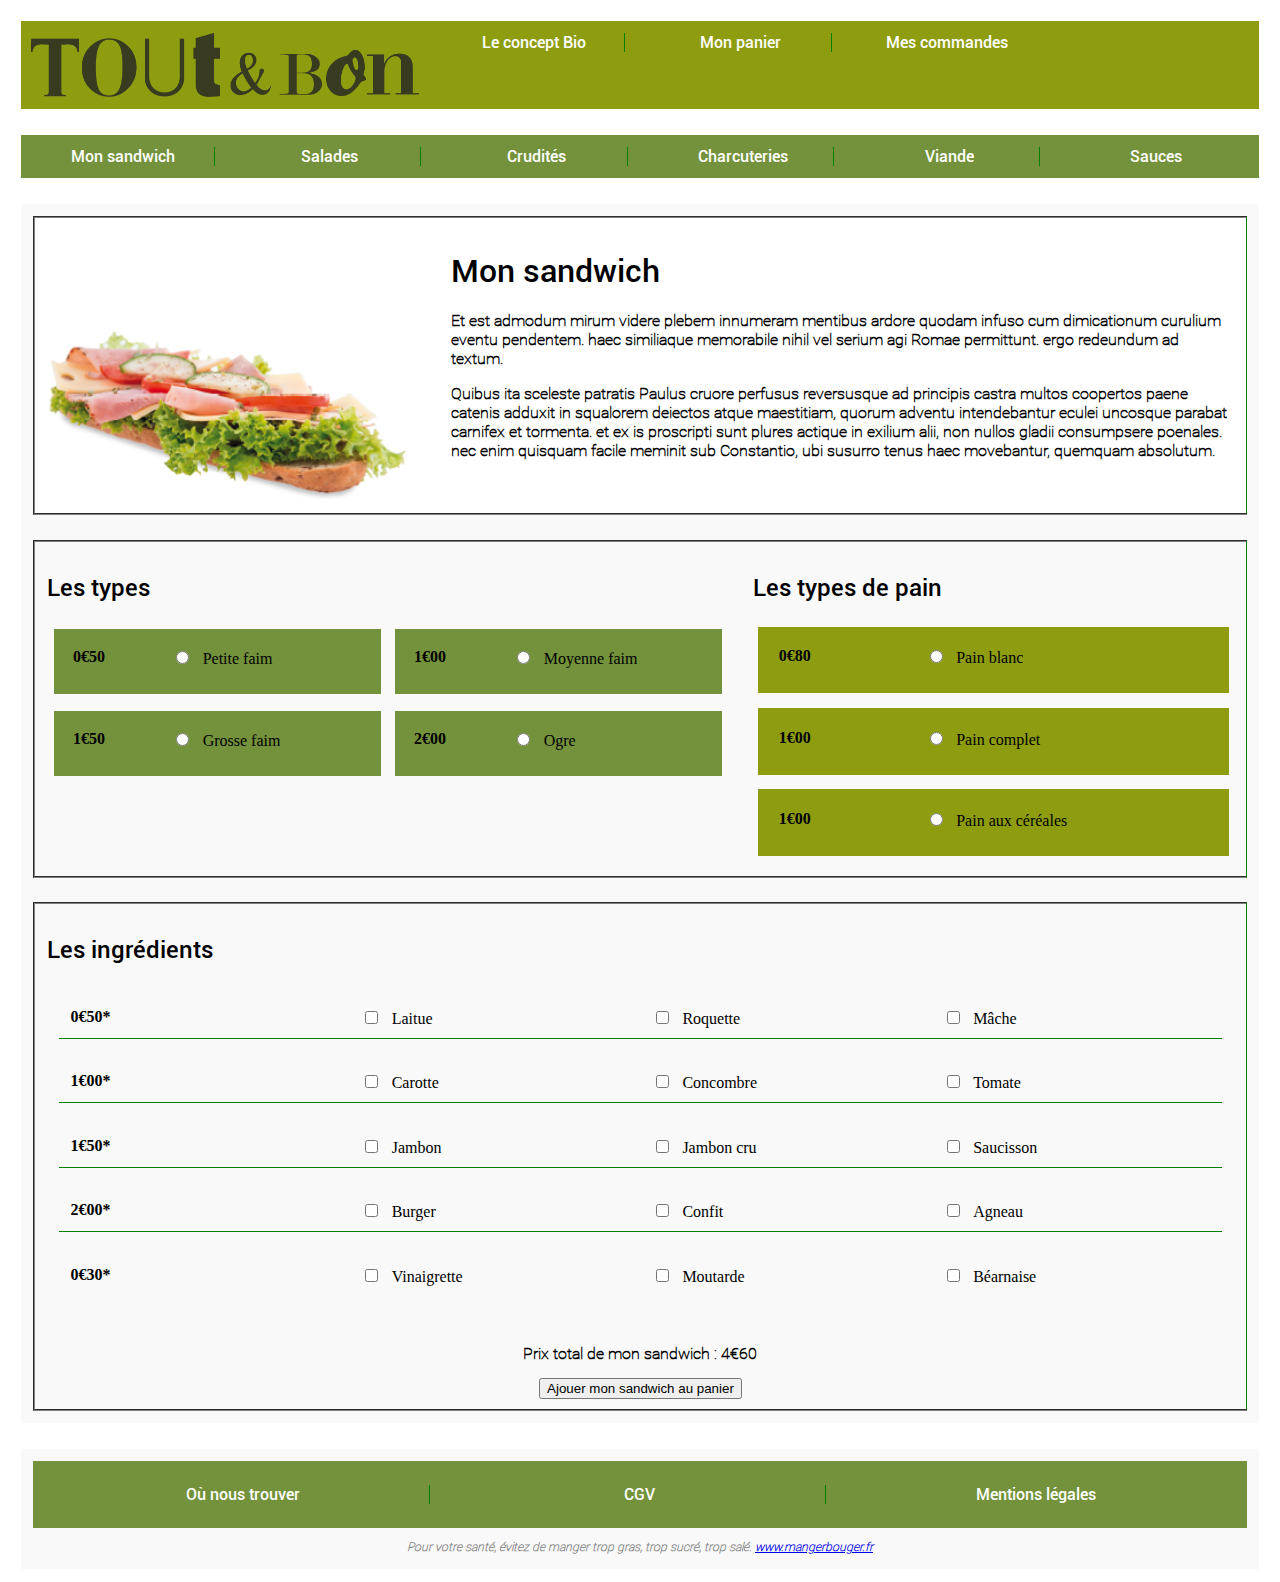
<file: index.html>
<!DOCTYPE html>
<html>
<head>
    <meta charset="utf-8">
	<title>Le bon Sandwich</title>
	<!--Framework CSS-->
	<link rel="stylesheet" type="text/css" href="frameworkCSS/css/main.css">
	<!--Sandwich CSS-->
	<link rel="stylesheet" type="text/css" href="css/styles.css">
</head>
<body>
  <header>
		<div class="row col-12 green-light">
			<img src="assets/img/logo.png" alt="Logo le bon Sandwich" class="col-4" id="logo">
			<a class="col-2 align-center border-right  " href="#">Le concept Bio</a>
			<a class="col-2 align-center border-right" href="html/panier.html">Mon panier</a>
			<a class="col-2 align-center" href="html/commandes.html">Mes commandes</a>
		</div>
	</header>
	<nav class="row col-12 green-dark">
		<a href="index.html" class="col-2 align-center border-right">Mon sandwich</a>
		<a href="html/salade.html" class="col-2 align-center border-right">Salades</a>
		<a href="html/crudite.html" class="col-2 align-center border-right">Crudités</a>
		<a href="html/charcuterie.html" class="col-2 align-center border-right">Charcuteries</a>
		<a href="html/viande.html" class="col-2 align-center border-right">Viande</a>
		<a href="html/sauce.html" class="col-2 align-center">Sauces</a>
	</nav>
  <form method="post" action="#">
    <section class="container col-12">
        <div class="col-12 row white border">
            <div class="col-4">
                <img src="assets/img/sandwich.png" alt="Sandwich" class="prez-img">
            </div>
            <div class="col-8">
                <h1>Mon sandwich</h1>
                <p>Et est admodum mirum videre plebem innumeram mentibus ardore quodam infuso cum dimicationum curulium eventu pendentem. haec similiaque memorabile nihil vel serium agi Romae permittunt. ergo redeundum ad textum.</p><p>Quibus ita sceleste patratis Paulus cruore perfusus reversusque ad principis castra multos coopertos paene catenis adduxit in squalorem deiectos atque maestitiam, quorum adventu intendebantur eculei uncosque parabat carnifex et tormenta. et ex is proscripti sunt plures actique in exilium alii, non nullos gladii consumpsere poenales. nec enim quisquam facile meminit sub Constantio, ubi susurro tenus haec movebantur, quemquam absolutum.</p>
            </div>
        </div>
        <div class="col-12 row border">
            <div class="col-7 move">
                <h2>Les types</h2>
                <div class="col-6 encart-1">
            			<div class="col-4 bold">0€50</div>
            			<div class="col-8"><input type="radio" name="size" value="little"/>Petite faim</div>
            		</div>
            		<div class="col-6 encart-1">
            			<div class="col-4 bold">1€00</div>
            			<div class="col-8"><input type="radio" name="size" value="middle"/>Moyenne faim</div>
            		</div>
            		<div class="col-6 encart-1">
            			<div class="col-4 bold">1€50</div>
            			<div class="col-8"><input type="radio" name="size" value="big"/>Grosse faim</div>
            		</div>
            		<div class="col-6 encart-1">
            			<div class="col-4 bold">2€00</div>
            			<div class="col-8"><input type="radio" name="size" value="ogre"/>Ogre</div>
            	  </div>
            </div>
            <div class="col-5 move">
                <h2>Les types de pain</h2>
                <div class="col-12 encart-2">
                  <div class="col-4 bold">0€80</div>
                  <div class="col-8"><input type="radio" name="type" value="white"/>Pain blanc</div>
                </div>
                <div class="col-12 encart-2">
                  <div class="col-4 bold">1€00</div>
                  <div class="col-8"><input type="radio" name="type" value="wholewheat"/>Pain complet</div>
                </div>
                <div class="col-12 encart-2">
                  <div class="col-4 bold">1€00</div>
                  <div class="col-8"><input type="radio" name="type" value="cereals"/>Pain aux céréales</div>
                </div>
            </div>
        </div>
        <div class="col-12 row border">
            <div class="col-12">
                <h2>Les ingrédients</h2>
                <div class="col-12 border-bottom">
                  <div class="col-3 bold align-left">0€50*</div>
                  <div class="col-3 align-left"><input type="checkbox" name="salad" value="lettuce"/>Laitue</div>
                  <div class="col-3 align-left"><input type="checkbox" name="salad" value="arugula"/>Roquette</div>
                  <div class="col-3 align-left"><input type="checkbox" name="salad" value="chew"/>Mâche</div>
                </div>
                <div class="col-12 border-bottom">
                  <div class="col-3 bold align-left">1€00*</div>
                  <div class="col-3 align-left"><input type="checkbox" name="rawfood" value="carot"/>Carotte</div>
                  <div class="col-3 align-left"><input type="checkbox" name="rawfood" value="concomber"/>Concombre</div>
                  <div class="col-3 align-left"><input type="checkbox" name="rawfood" value="tomato"/>Tomate</div>
                </div>
                <div class="col-12 border-bottom">
                  <div class="col-3 bold align-left">1€50*</div>
                  <div class="col-3 align-left"><input type="checkbox" name="delimeats" value="lettuce"/>Jambon</div>
                  <div class="col-3 align-left"><input type="checkbox" name="delimeats" value="arugula"/>Jambon cru</div>
                  <div class="col-3 align-left"><input type="checkbox" name="delimeats" value="chew"/>Saucisson</div>
                </div>
                <div class="col-12 border-bottom">
                  <div class="col-3 bold align-left">2€00*</div>
                  <div class="col-3 align-left"><input type="checkbox" name="meats" value="burger"/>Burger</div>
                  <div class="col-3 align-left"><input type="checkbox" name="meats" value="confit"/>Confit</div>
                  <div class="col-3 align-left"><input type="checkbox" name="meats" value="lamb"/>Agneau</div>
                </div>
                <div class="col-12">
                  <div class="col-3 bold align-left">0€30*</div>
                  <div class="col-3 align-left"><input type="checkbox" name="sauce" value="vinaigrette"/>Vinaigrette</div>
                  <div class="col-3 align-left"><input type="checkbox" name="sauce" value="mustard"/>Moutarde</div>
                  <div class="col-3 align-left"><input type="checkbox" name="sauce" value="bearnaise"/>Béarnaise</div>
                </div>
            </div>
            <div class="col-12 align-center">
                  <p>Prix total de mon sandwich : <span>4€60</span></p>
                  <input type="submit" value="Ajouer mon sandwich au panier"/>
            </div>
        </div>
    </section>
  </form>
    <footer class="container col-12">
        <nav class="col-12 green-dark">
            <div class="col-12 align-center green-dark">
                <a  class="col-4 border-right" href="#">Où nous trouver</a>
                <a  class="col-4 border-right" href="#">CGV</a>
                <a  class="col-4" href="#">Mentions légales</a>
            </div>
        </nav>
        <p class="col-14 align-center small foot-sentence">Pour votre santé, évitez de manger trop gras, trop sucré, trop salé. <a href="http://mangerbouger.fr">www.mangerbouger.fr</a></p>
    </footer>
</body>
</html>
</file>
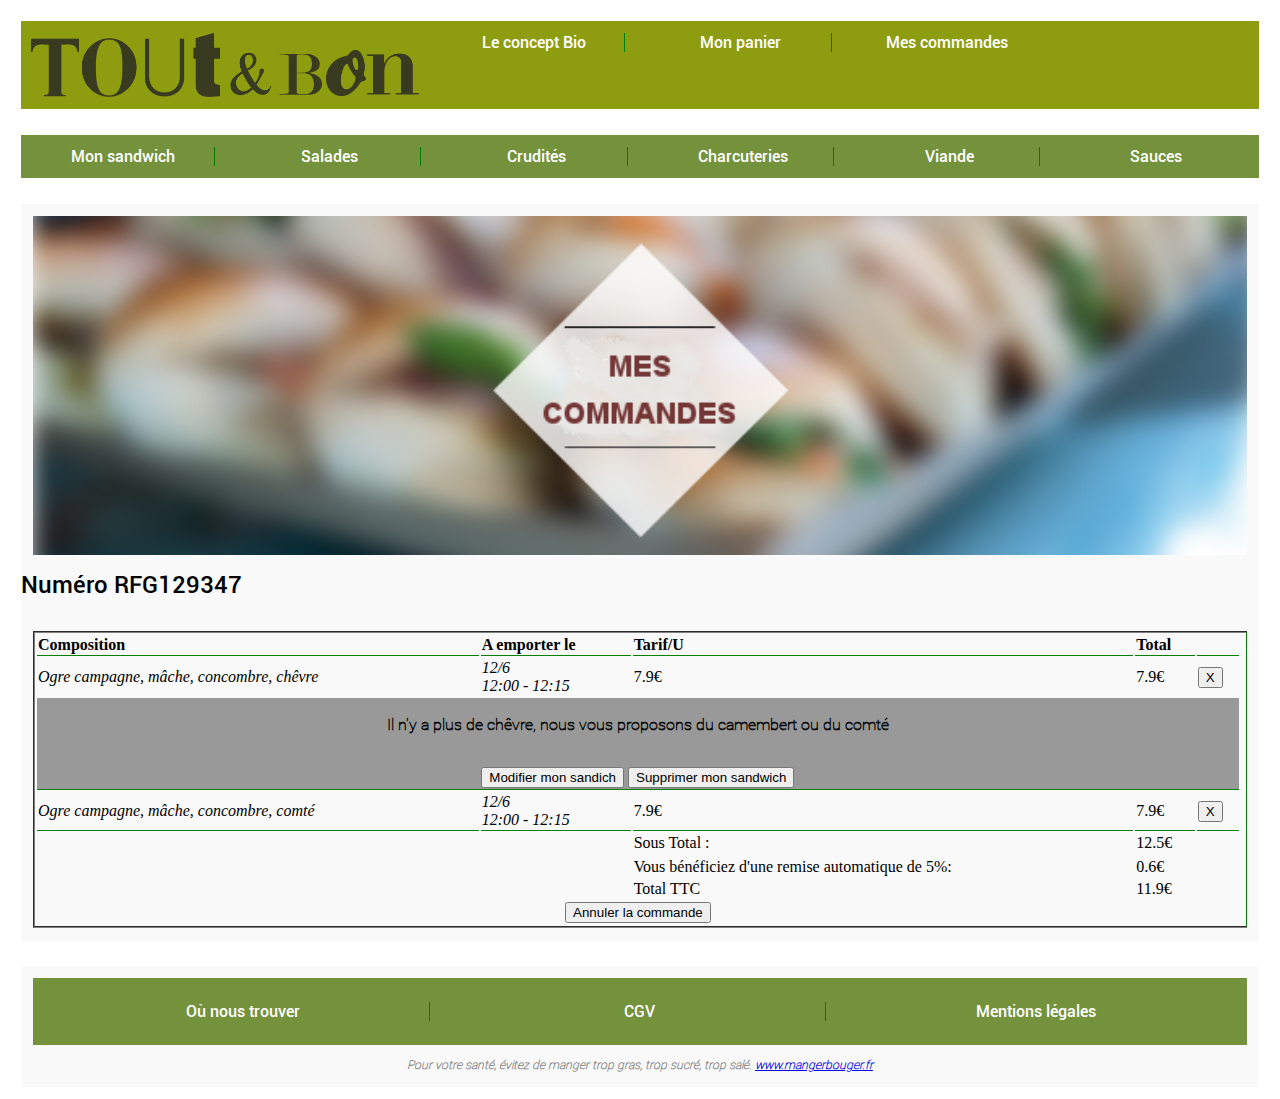
<file: html/commandes.html>
<!DOCTYPE html>
<html>
<head>
    <meta charset="utf-8">
	<title>Le bon Sandwich</title>
	<!--Framework CSS-->
	<link rel="stylesheet" type="text/css" href="../frameworkCSS/css/main.css">
	<!--Sandwich CSS-->
	<link rel="stylesheet" type="text/css" href="../css/styles.css">
</head>
<body>
  <header>
		<div class="row col-12 green-light">
			<img src="../assets/img/logo.png" alt="Logo le bon Sandwich" class="col-4" id="logo">
			<a class="col-2 align-center border-right" href="#">Le concept Bio</a>
			<a class="col-2 align-center border-right" href="panier.html">Mon panier</a>
			<a class="col-2 align-center" href="commandes.html">Mes commandes</a>
		</div>
	</header>
	<nav class="row col-12 green-dark">
		<a href="../index.html" class="col-2 align-center border-right">Mon sandwich</a>
		<a href="salade.html" class="col-2 align-center border-right">Salades</a>
		<a href="../html/crudite.html" class="col-2 align-center border-right">Crudités</a>
		<a href="../html/charcuterie.html" class="col-2 align-center border-right">Charcuteries</a>
		<a href="../html/viande.html" class="col-2 align-center border-right">Viande</a>
		<a href="../html/sauce.html" class="col-2 align-center">Sauces</a>
	</nav>
   <form method="post" action="#">
    <section class="container col-12">
        <div class="col-12 row">
            <img src="../assets/img/commandes.png" alt="Commandes" class="prez-img">
        </div>
        <table class="col-12 border">
                <h2>Numéro RFG129347</h2>
                <tr class="border-bottom">
                    <td class="bold">Composition</td>
                    <td class="bold">A emporter le</td>
                    <td class="bold">Tarif/U</td>
                    <td class="bold">Total</td>
                    <td class="bold"></td>
                </tr>
                <tr>
                    <td class="italic">Ogre campagne, mâche, concombre, chêvre</td>
                    <td class="italic">12/6 </br>12:00 - 12:15</td>
                    <td>7.9€</td>
                    <td>7.9€</td>
                    <td><button>X</button></td>
                </tr>
                <tr class="border-bottom">
                  <td colspan=5 class="align-center" style="background-color:#999">
                    <p>Il n'y a plus de chêvre, nous vous proposons du camembert ou du comté</p></br>
                  <button>Modifier mon sandich</button>
                  <button>Supprimer mon sandwich</button></td>
                </tr>
                <tr class="border-bottom">
                    <td class="italic">Ogre campagne, mâche, concombre, comté</td>
                    <td class="italic">12/6 </br>12:00 - 12:15</td>
                    <td>7.9€</td>
                    <td>7.9€</td>
                    <td><button>X</button></td>
                </tr>
                <tr>
                  <td></td>
                  <td></td>
                  <td>Sous Total :</td>
                  <td>12.5€</td>
                  <td></td>
                  <td></td>
                </tr>
                <tr>
                <tr>
                  <td></td>
                  <td></td>
                  <td>Vous bénéficiez d'une remise automatique de 5%:</td>
                  <td> 0.6€</td>
                  <td></td>
                  <td></td>
                </tr>
                <tr>
                  <td></td>
                  <td></td>
                  <td>Total TTC </td>
                  <td> 11.9€</td>
                  <td></td>
                  <td></td>
                </tr>
                <tr>
                  <td colspan=5 class="align-center"><button>Annuler la commande</button></td>
                </tr>
            </table>
    </section>
  </form>
    <footer class="container col-12">
        <nav class="col-12 green-dark">
            <div class="col-12 align-center green-dark">
                <a  class="col-4 border-right" href="#">Où nous trouver</a>
                <a  class="col-4 border-right" href="#">CGV</a>
                <a  class="col-4" href="#">Mentions légales</a>
            </div>
        </nav>
        <p class="col-14 align-center small foot-sentence">Pour votre santé, évitez de manger trop gras, trop sucré, trop salé. <a href="http://mangerbouger.fr">www.mangerbouger.fr</a></p>
    </footer>
</body>
</html>
</file>
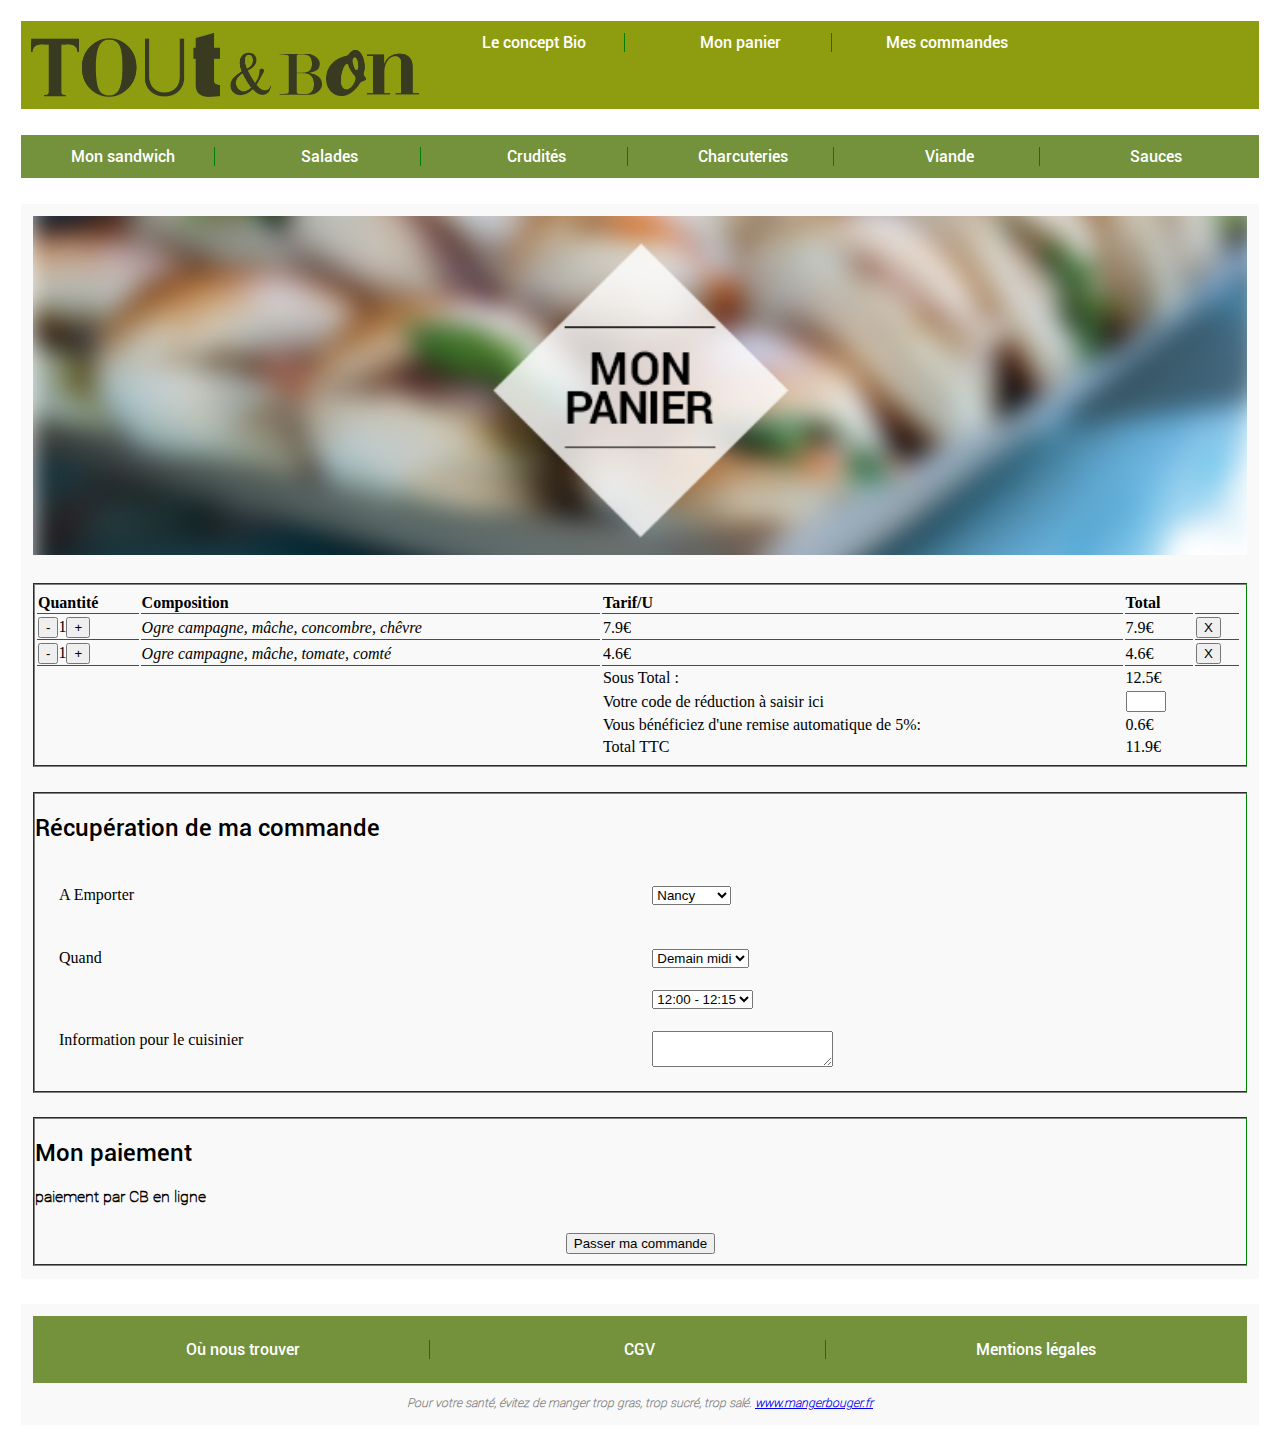
<file: html/panier.html>
<!DOCTYPE html>
<html>
<head>
    <meta charset="utf-8">
	<title>Le bon Sandwich</title>
	<!--Framework CSS-->
	<link rel="stylesheet" type="text/css" href="../frameworkCSS/css/main.css">
	<!--Sandwich CSS-->
	<link rel="stylesheet" type="text/css" href="../css/styles.css">
</head>
<body>
  <header>
		<div class="row col-12 green-light">
			<img src="../assets/img/logo.png" alt="Logo le bon Sandwich" class="col-4" id="logo">
			<a class="col-2 align-center border-right" href="#">Le concept Bio</a>
			<a class="col-2 align-center border-right" href="panier.html">Mon panier</a>
			<a class="col-2 align-center" href="commandes.html">Mes commandes</a>
		</div>
	</header>
	<nav class="row col-12 green-dark">
		<a href="../index.html" class="col-2 align-center border-right">Mon sandwich</a>
		<a href="salade.html" class="col-2 align-center border-right">Salades</a>
		<a href="../html/crudite.html" class="col-2 align-center border-right">Crudités</a>
		<a href="../html/charcuterie.html" class="col-2 align-center border-right">Charcuteries</a>
		<a href="../html/viande.html" class="col-2 align-center border-right">Viande</a>
		<a href="../html/sauce.html" class="col-2 align-center">Sauces</a>
	</nav>
    <form method="post" action="#">
      <section class="container col-12">
        <div class="col-12 row">
            <img src="../assets/img/panier.png" alt="Panier" class="prez-img">
        </div>
        <table class="col-12 row border">
                          <tr class="border-bottom">
                            <td class="bold">Quantité</td>
                            <td class="bold">Composition</td>
                            <td class="bold">Tarif/U</td>
                            <td class="bold">Total</td>
                            <td></td>
                          </tr>
                          <tr class="border-bottom">
                            <td><button>-</button>1<button>+</button></td>
                            <td class="italic">Ogre campagne, mâche, concombre, chêvre</td>
                            <td>7.9€</td>
                            <td>7.9€</td>
                            <td><button>X</button></td>
                          </tr>
                          <tr class="border-bottom">
                            <td><button>-</button>1<button>+</button></td>
                            <td class="italic">Ogre campagne, mâche, tomate, comté</td>
                            <td>4.6€</td>
                            <td>4.6€</td>
                            <td><button>X</button></td>
                          </tr>
                          <tr>
                            <td></td>
                            <td></td>
                            <td>Sous Total :</td>
                            <td>12.5€</td>
                            <td></td>
                            <td></td>
                          </tr>
                          <tr>
                            <td></td>
                            <td></td>
                            <td>Votre code de réduction à saisir ici </td>
                            <td><input type="text" name="code" style="width:40px"></td>
                            <td></td>
                            <td></td>
                          </tr>
                          <tr>
                            <td></td>
                            <td></td>
                            <td>Vous bénéficiez d'une remise automatique de 5%:</td>
                            <td> 0.6€</td>
                            <td></td>
                            <td></td>
                          </tr>
                          <tr>
                            <td></td>
                            <td></td>
                            <td>Total TTC </td>
                            <td> 11.9€</td>
                            <td></td>
                            <td></td>
                          </tr>
                        </table>
        <div class="col-12 border">
                <h2>Récupération de ma commande</h2>
                <div class="col-12 row">
                    <div class="col-6">A Emporter</div>
                    <div class="col-6">
                      <select name="select">
                        <option value="1">Metz</option>
                        <option value="2" selected>Nancy</option>
                        <option value="3">Thionville</option>
                      </select>
                    </div>
                </div>
                <div class="col-12 row">
                    <div class="col-6">Quand</div>
                    <div class="col-6">
                      <select name="moment">
                        <option value="1">Ce soir</option>
                        <option value="2" selected>Demain midi</option>
                        <option value="3">Demain soir</option>
                      </select>
                    </div>
                    <div class="col-6 off-6">
                        <select name="hour">
                          <option value="1" selected>12:00 - 12:15</option>
                          <option value="2">12:15 - 12:30</option>
                          <option value="3">12:30 -  12:45</option>
                        </select>
                    </div>
                    <div class="col-6">Information pour le cuisinier</div>
                    <div class="col-6">
                      <textarea name="information"></textarea>
                    </div>
                </div>
        </div>
        <div class="col-12 border">
                <h2>Mon paiement</h2>
                <p>paiement par CB en ligne</p>
                <div class="col-12 align-center">
                  <button>Passer ma commande</button>
                </div>
        </div>
    </section>
  </form>
    <footer class="container col-12">
        <nav class="col-12 green-dark">
            <div class="col-12 align-center green-dark">
                <a  class="col-4 border-right" href="#">Où nous trouver</a>
                <a  class="col-4 border-right" href="#">CGV</a>
                <a  class="col-4" href="#">Mentions légales</a>
            </div>
        </nav>
        <p class="col-14 align-center small foot-sentence">Pour votre santé, évitez de manger trop gras, trop sucré, trop salé. <a href="http://mangerbouger.fr">www.mangerbouger.fr</a></p>
    </footer>
</body>
</html>
</file>
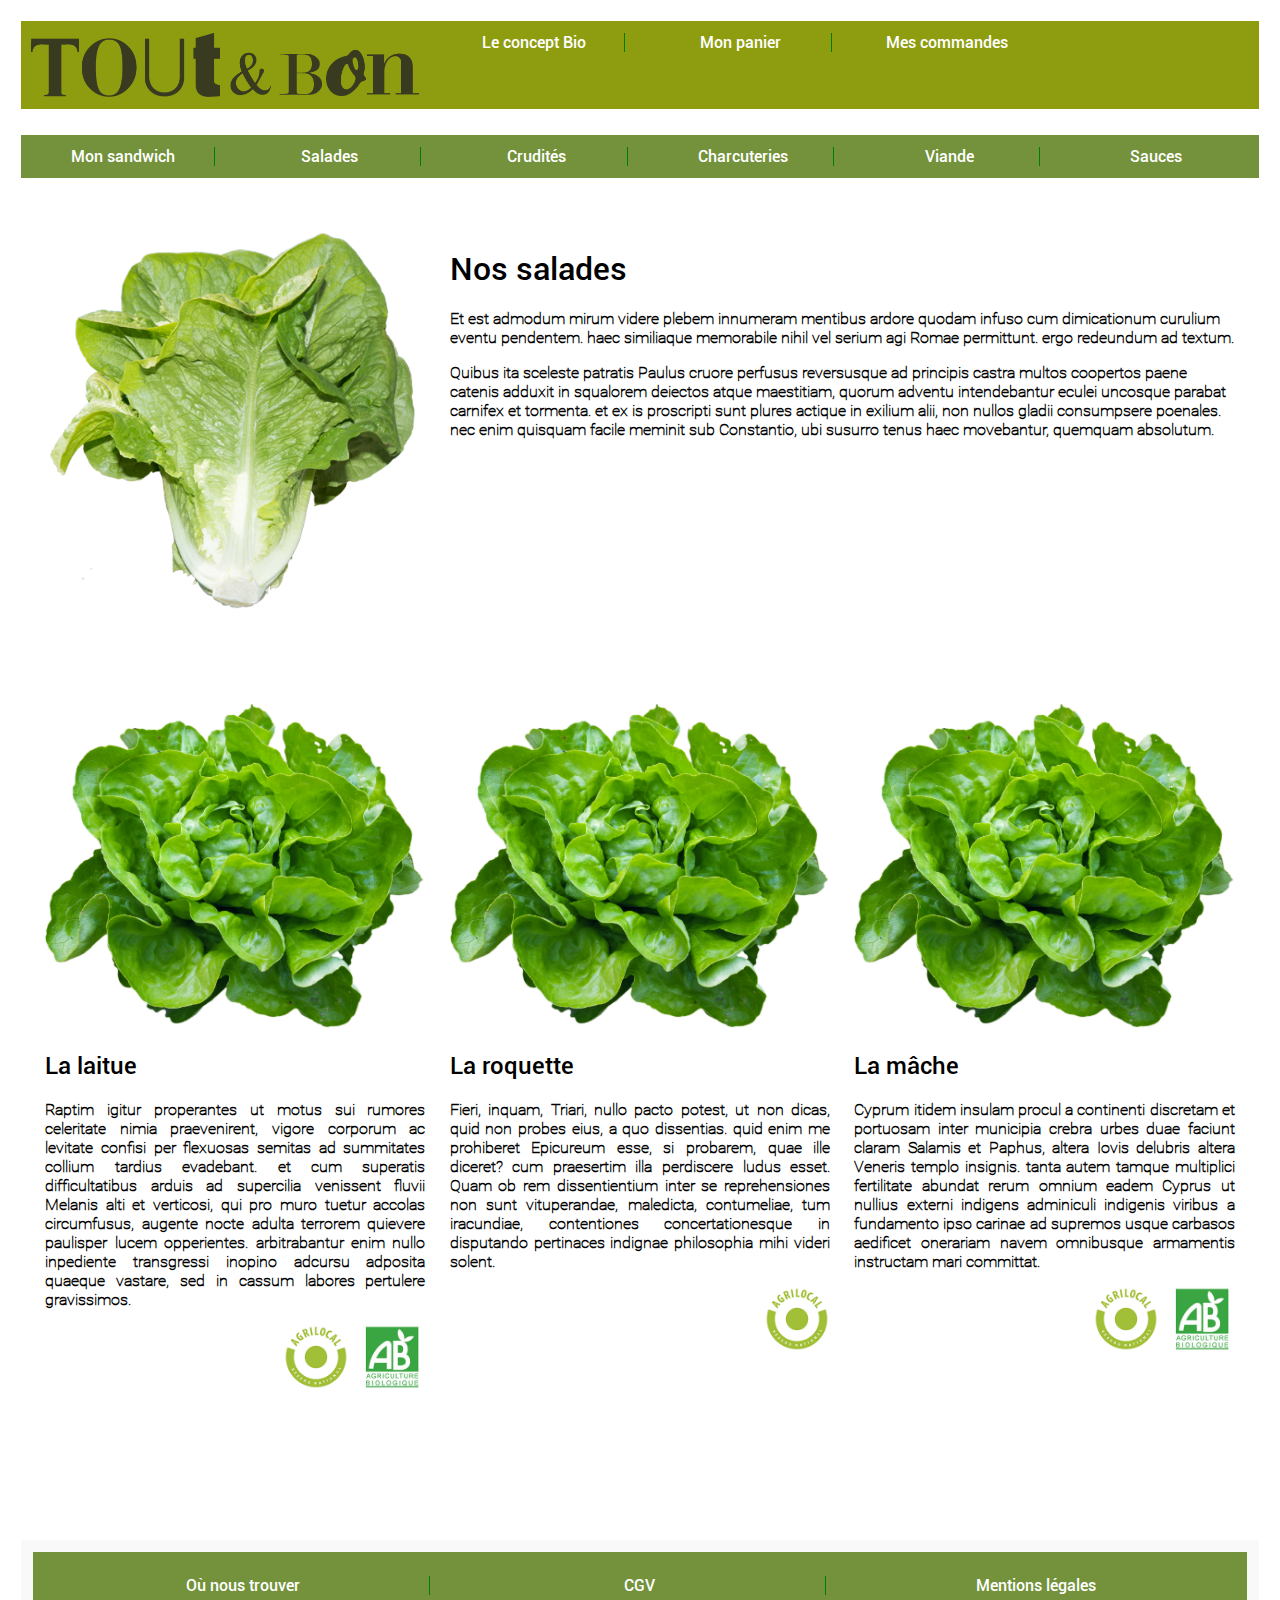
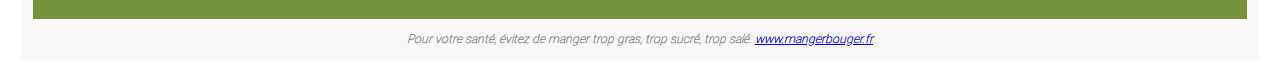
<file: html/salade.html>
<!DOCTYPE html>
<html>
<head>
    <meta charset="utf-8">
	<title>Le bon sandwich</title>
	<!--Framework CSS-->
	<link rel="stylesheet" type="text/css" href="../frameworkCSS/css/main.css">
	<!--Sandwich CSS-->
	<link rel="stylesheet" type="text/css" href="../css/styles.css">
</head>
<body>
  <header>
		<div class="row col-12 green-light">
			<img src="../assets/img/logo.png" alt="Logo le bon Sandwich" class="col-4" id="logo">
			<a class="col-2 align-center border-right" href="#">Le concept Bio</a>
			<a class="col-2 align-center border-right" href="panier.html">Mon panier</a>
			<a class="col-2 align-center" href="commandes.html">Mes commandes</a>
		</div>
	</header>
	<nav class="row col-12 green-dark">
		<a href="../index.html" class="col-2 align-center border-right">Mon sandwich</a>
		<a href="salade.html" class="col-2 align-center border-right">Salades</a>
		<a href="../html/crudite.html" class="col-2 align-center border-right">Crudités</a>
		<a href="../html/charcuterie.html" class="col-2 align-center border-right">Charcuteries</a>
		<a href="../html/viande.html" class="col-2 align-center border-right">Viande</a>
		<a href="../html/sauce.html" class="col-2 align-center">Sauces</a>
	</nav>
    <section class="container col-12" style="background-color:white">
        <div class="col-12 row">
            <div class="col-4">
                <img src="../assets/img/salade.jpg" alt="Salade" class="prez-img">
            </div>
            <div class="col-8">
                <h1>Nos salades</h1>
                <p>Et est admodum mirum videre plebem innumeram mentibus ardore quodam infuso cum dimicationum curulium eventu pendentem. haec similiaque memorabile nihil vel serium agi Romae permittunt. ergo redeundum ad textum.</p><p>Quibus ita sceleste patratis Paulus cruore perfusus reversusque ad principis castra multos coopertos paene catenis adduxit in squalorem deiectos atque maestitiam, quorum adventu intendebantur eculei uncosque parabat carnifex et tormenta. et ex is proscripti sunt plures actique in exilium alii, non nullos gladii consumpsere poenales. nec enim quisquam facile meminit sub Constantio, ubi susurro tenus haec movebantur, quemquam absolutum.</p>
            </div>
        </div>
        <div class="col-12 row margin-top">
            <div class="col-4">
                <img src="../assets/img/laitue.jpg" alt="Image de laitue" class="ingr-img">
                <h2>La laitue</h2>
                <p class="align-justify">Raptim igitur properantes ut motus sui rumores celeritate nimia praevenirent, vigore corporum ac levitate confisi per flexuosas semitas ad summitates collium tardius evadebant. et cum superatis difficultatibus arduis ad supercilia venissent fluvii Melanis alti et verticosi, qui pro muro tuetur accolas circumfusus, augente nocte adulta terrorem quievere paulisper lucem opperientes. arbitrabantur enim nullo inpediente transgressi inopino adcursu adposita quaeque vastare, sed in cassum labores pertulere gravissimos.</p>
                <img src="../assets/img/logo_ab.png" alt="Logo Agriculture Biologique" class="label-img">
                <img src="../assets/img/logo_local.png" alt="Logo Produit Local" class="label-img">
            </div>
            <div class="col-4 overflow margin-salade">
                <img src="../assets/img/roquette.jpg" alt="Image de roquette" class="ingr-img">
                <h2>La roquette</h2>
                <p class="align-justify">Fieri, inquam, Triari, nullo pacto potest, ut non dicas, quid non probes eius, a quo dissentias. quid enim me prohiberet Epicureum esse, si probarem, quae ille diceret? cum praesertim illa perdiscere ludus esset. Quam ob rem dissentientium inter se reprehensiones non sunt vituperandae, maledicta, contumeliae, tum iracundiae, contentiones concertationesque in disputando pertinaces indignae philosophia mihi videri solent.</p>
                <img src="../assets/img/logo_local.png" alt="Logo Produit Local" class="label-img">
            </div>
            <div class="col-4 overflow margin-salade">
                <img src="../assets/img/mache.jpg" alt="Image de mâche" class="ingr-img">
                <h2>La mâche</h2>
                <p class="align-justify">Cyprum itidem insulam procul a continenti discretam et portuosam inter municipia crebra urbes duae faciunt claram Salamis et Paphus, altera Iovis delubris altera Veneris templo insignis. tanta autem tamque multiplici fertilitate abundat rerum omnium eadem Cyprus ut nullius externi indigens adminiculi indigenis viribus a fundamento ipso carinae ad supremos usque carbasos aedificet onerariam navem omnibusque armamentis instructam mari committat.</p>
                <img src="../assets/img/logo_ab.png" alt="Logo Agriculture Biologique" class="label-img">
                <img src="../assets/img/logo_local.png" alt="Logo Produit Local" class="label-img">
            </div>
        </div>
    </section>
    <footer class="container col-12">
        <nav class="col-12 green-dark">
            <div class="col-12 align-center green-dark">
                <a  class="col-4 border-right" href="#">Où nous trouver</a>
                <a  class="col-4 border-right" href="#">CGV</a>
                <a  class="col-4" href="#">Mentions légales</a>
            </div>
        </nav>
        <p class="col-14 align-center small foot-sentence">Pour votre santé, évitez de manger trop gras, trop sucré, trop salé. <a href="http://mangerbouger.fr">www.mangerbouger.fr</a></p>
    </footer>
</body>
</html>
</file>
<file: frameworkCSS/css/main.css>
@charset "UTF-8";

@font-face {
  font-family: "roboto";
  src: url("fonts/roboto.ttf"); }
@font-face {
  font-family: "roboto-thin";
  src: url("fonts/roboto-thin.ttf"); }
h1, h2, h3, h4, h5, h6 {
  font-family: "roboto", Georgia;
  color: black;
  font-weight: 500; }

small, .small {
  font-size: 75%;
  color: gray; }

p, ul li {
  margin-bottom: 15px;
  font-family: "roboto-thin";
  font-weight: bolder; }

mark {
  background-color: yellow;
  color: black; }

del {
  text-decoration: line-through; }

ins, u {
  text-decoration: underline; }

strong {
  font-weight: bold; }

em {
  font-style: italic; }

abbr {
  border-bottom: 1px dotted black; }

blockquote {
  background: #f9f9f9;
  border-left: 10px solid #29353a;
  margin: 1.5em 10px;
  padding: 0.5em 10px;
  quotes: "“" "”" "‘" "’"; }

blockquote:before {
  color: #29353a;
  content: open-quote;
  font-size: 4em;
  line-height: 0.1em;
  margin-right: 0.25em;
  vertical-align: -0.4em; }

blockquote p {
  display: inline;
  color: #29353a; }

code {
  background-color: #29353a;
  color: white;
  font-size: 1.3em; }

kbd {
  padding: 0.2em 0.6em;
  border: 2px solid #ccc;
  background-color: #f7f7f7;
  white-space: nowrap;
  -moz-border-radius: 3px;
  -webkit-border-radius: 3px;
  border-radius: 3px; }

pre {
  background-color: #eee; }

ul.square {
  list-style-type: square; }

ul.decoration-none {
  list-style: none; }

.align-left {
  text-align: left; }

.align-right {
  text-align: right; }

.align-center {
  text-align: center; }

.align-justify {
  text-align: justify; }

.uppercase {
  text-transform: uppercase; }

.lowercase {
  text-transform: lowercase; }

.border {
  border: 2px groove gray; }

.active-hover:hover {
  cursor: crosshair; }

.altern tr:nth-child(odd) {
  background-color: black;
  color: white; }

* {
  -webkit-box-sizing: border-box;
  -moz-box-sizing: border-box;
  box-sizing: border-box; }

/*Gutter width, number of columns*/
.row:before, .row:after, .container:before, .container:after {
  float: none;
  display: table;
  content: " "; }

.row:after, .container:after {
  clear: both; }

.col-1 {
  width: 6.33333%;
  float: left;
  margin-left: 1%;
  margin-right: 1%;
  margin-bottom: 1%;
  margin-top: 1%;
  margin-bottom: 1%; }

.col-2 {
  width: 14.66667%;
  float: left;
  margin-left: 1%;
  margin-right: 1%;
  margin-bottom: 1%;
  margin-top: 1%;
  margin-bottom: 1%; }

.col-3 {
  width: 23%;
  float: left;
  margin-left: 1%;
  margin-right: 1%;
  margin-bottom: 1%;
  margin-top: 1%;
  margin-bottom: 1%; }

.col-4 {
  width: 31.33333%;
  float: left;
  margin-left: 1%;
  margin-right: 1%;
  margin-bottom: 1%;
  margin-top: 1%;
  margin-bottom: 1%; }

.col-5 {
  width: 39.66667%;
  float: left;
  margin-left: 1%;
  margin-right: 1%;
  margin-bottom: 1%;
  margin-top: 1%;
  margin-bottom: 1%; }

.col-6 {
  width: 48%;
  float: left;
  margin-left: 1%;
  margin-right: 1%;
  margin-bottom: 1%;
  margin-top: 1%;
  margin-bottom: 1%; }

.col-7 {
  width: 56.33333%;
  float: left;
  margin-left: 1%;
  margin-right: 1%;
  margin-bottom: 1%;
  margin-top: 1%;
  margin-bottom: 1%; }

.col-8 {
  width: 64.66667%;
  float: left;
  margin-left: 1%;
  margin-right: 1%;
  margin-bottom: 1%;
  margin-top: 1%;
  margin-bottom: 1%; }

.col-9 {
  width: 73%;
  float: left;
  margin-left: 1%;
  margin-right: 1%;
  margin-bottom: 1%;
  margin-top: 1%;
  margin-bottom: 1%; }

.col-10 {
  width: 81.33333%;
  float: left;
  margin-left: 1%;
  margin-right: 1%;
  margin-bottom: 1%;
  margin-top: 1%;
  margin-bottom: 1%; }

.col-11 {
  width: 89.66667%;
  float: left;
  margin-left: 1%;
  margin-right: 1%;
  margin-bottom: 1%;
  margin-top: 1%;
  margin-bottom: 1%; }

.col-12 {
  width: 98%;
  float: left;
  margin-left: 1%;
  margin-right: 1%;
  margin-bottom: 1%;
  margin-top: 1%;
  margin-bottom: 1%; }

.off-1 {
  margin-left: 9.33333%; }

.off-2 {
  margin-left: 17.66667%; }

.off-3 {
  margin-left: 26%; }

.off-4 {
  margin-left: 34.33333%; }

.off-5 {
  margin-left: 42.66667%; }

.off-6 {
  margin-left: 51%; }

.off-7 {
  margin-left: 59.33333%; }

.off-8 {
  margin-left: 67.66667%; }

.off-9 {
  margin-left: 76%; }

.off-10 {
  margin-left: 84.33333%; }

.off-11 {
  margin-left: 92.66667%; }

@media only screen and (max-width: 500px) {
  .col-1 {
    width: 98%;
    float: none; }

  .col-2 {
    width: 98%;
    float: none; }

  .col-3 {
    width: 98%;
    float: none; }

  .col-4 {
    width: 98%;
    float: none; }

  .col-5 {
    width: 98%;
    float: none; }

  .col-6 {
    width: 98%;
    float: none; }

  .col-7 {
    width: 98%;
    float: none; }

  .col-8 {
    width: 98%;
    float: none; }

  .col-9 {
    width: 98%;
    float: none; }

  .col-10 {
    width: 98%;
    float: none; }

  .col-11 {
    width: 98%;
    float: none; }

  .col-12 {
    width: 98%;
    float: none; } }

/*# sourceMappingURL=main.css.map */
</file>
<file: css/styles.css>
.top_menu:nth-child(n+3) {
  border-left: 1px solid #333333;
  padding-left: 10px; }

.bottom_menu {
  padding-left: 10px;
  padding-right: 10px; }

.bottom_menu:nth-child(2) {
  border-left: 1px solid #333333;
  border-right: 1px solid #333333; }

.border-bottom, tr.border-bottom td{
  border-bottom: 1px solid green;
}

.border-right{
  border-right: 1px solid green;
}

.border{
  border-right: 1px solid green;
}

.encart-1{
  background-color: #73923B;
  padding: 1em;
}

.encart-2{
  background-color: #8e9d10;
  padding: 1em;
}

.italic {
  font-style: italic;
}

.bold {
  font-weight: bold;
}


.white{
  background-color: white;
}

.green-dark{
  background-color: #73923B;
}

.green-light{
  background-color: #8e9d10;
}

input[type="radio"], input[type="checkbox"] {
  margin-right: 1em;
}


header a, nav a {
  text-decoration: none;
  color: white;
  font-family: "roboto";
}

header div, nav {
  background-color: #f9f9f9; }

.select-box:hover {
  background-color: #73923B; }

div[class^=col] > div[class^=col] {
  margin-bottom: 10px; }

#logo {
  margin-left: 10px; }

.container {
  background-color: #f9f9f9; }

.prez-img {
  width: 100%; }

.ingr-img {
  width: 100%; }

.label-img {
  width: 20%;
  float: right;
  padding-left: 10px; }

.margin-top {
  margin-top: 50px; }

.ingredients {
  border-bottom: 1px outset white; }

.price {
  font-family: 'roboto';
  font-weight: 100; }

label {
  font-family: 'roboto-thin';
  font-weight: bolder; }

.foot-sentence {
  padding-top: 35px;
  font-style: italic; }

footer {
  margin-bottom: 20px; }

.margin-salade {
  margin-bottom: 150px !important ;
}


  @media only screen and (min-width:500px) and (max-width:980px) {

    .move{
      float:none;
      overflow: auto;
      width: 98%;
    }



  }

@media only screen and (max-width:500px) {
      .body {
          width : 100%;
      }
      .body > div {
          margin : 0 1%;
      }
      .border-right{
        border-right: none;
      }
      a {
        display : inline-block;
        text-align: center;
      }
}
/*# sourceMappingURL=styles.css.map */
</file>
